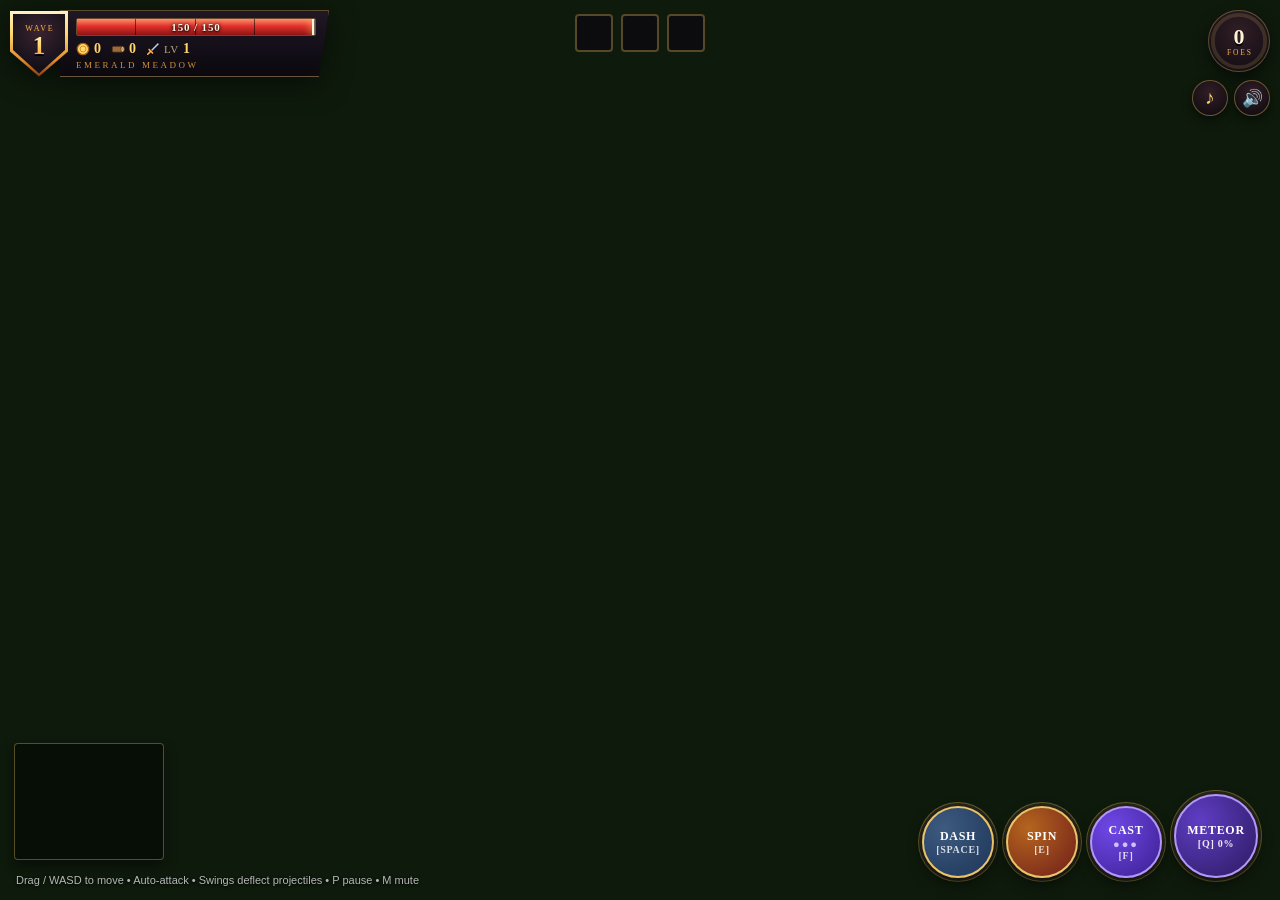
<file: src/p0_head.html>
<!DOCTYPE html>
<html lang="en">
<head>
<meta charset="UTF-8" />
<meta name="viewport" content="width=device-width, initial-scale=1.0, maximum-scale=1.0, user-scalable=no" />
<meta name="theme-color" content="#05060f" />
<meta name="mobile-web-app-capable" content="yes" />
<meta name="apple-mobile-web-app-capable" content="yes" />
<meta name="apple-mobile-web-app-status-bar-style" content="black" />
<meta name="apple-mobile-web-app-title" content="Sword & Dragon" />
<link rel="manifest" href="manifest.webmanifest" />
<link rel="apple-touch-icon" href="icons/icon-180.png" />
<link rel="icon" type="image/png" href="icons/icon-192.png" />
<title>Sword & Dragon — Ashes of the Wyrm</title>
<meta name="description" content="A free action RPG for your browser and phone. Fight wave after wave, defend villages and slay a dragon every third wave." />
<meta property="og:type" content="website" />
<meta property="og:site_name" content="Sword &amp; Dragon" />
<meta property="og:title" content="Sword &amp; Dragon — Ashes of the Wyrm" />
<meta property="og:description" content="A hunter has thrown down the gauntlet. Fight wave after wave, defend the villages and slay the dragon. Free, in your browser." />
<meta property="og:url" content="https://greenfrazer.github.io/sword-and-dragon/" />
<meta property="og:image" content="https://greenfrazer.github.io/sword-and-dragon/icons/icon-512.png" />
<meta name="twitter:card" content="summary" />
<style>
  * { box-sizing: border-box; margin: 0; padding: 0; user-select: none; -webkit-user-select: none; }
  html, body { width: 100%; height: 100%; overflow: hidden; background: #0e1a0c; font-family: 'Segoe UI', Tahoma, Geneva, Verdana, sans-serif; touch-action: none; }
  canvas#game { display: block; width: 100%; height: 100%; }
  #hud { position: absolute; top: 12px; left: 12px; right: 12px; display: flex; justify-content: space-between; align-items: flex-start; pointer-events: none; z-index: 10; }
  .panel { background: rgba(18, 22, 16, 0.80); border: 2px solid #8a7346; border-radius: 10px; padding: 8px 14px; color: #f5eedc; box-shadow: 0 4px 12px rgba(0,0,0,0.45); backdrop-filter: blur(2px); }
  .bar-wrap { width: 190px; height: 16px; background: #2b1818; border: 1px solid #6b4e31; border-radius: 8px; overflow: hidden; margin-top: 4px; }
  .bar-fill { height: 100%; background: linear-gradient(90deg, #c92a2a, #ff6b6b); transition: width 0.12s; }
  .stats-row { display: flex; flex-wrap: nowrap; white-space: nowrap; gap: 14px; font-size: 14px; font-weight: bold; margin-top: 6px; color: #ffd43b; }
  #biome-text { font-size: 11px; color: #9ec5a0; letter-spacing: 1px; text-transform: uppercase; margin-top: 3px; }
  #combo { position: absolute; top: 134px; right: 14px; text-align: right; color: #ffd43b; font-weight: 900; font-size: 22px; text-shadow: 0 2px 6px #000; pointer-events: none; z-index: 10; display: none; }
  #combo.frenzy { color: #ff9f1c; font-size: 20px; text-shadow: 0 0 14px #ff6a00, 0 2px 6px #000; animation: fz .5s infinite alternate; transform-origin: right center; }
  #combo.frenzy small { font-size: 10px; }
  @keyframes fz { to { transform: scale(1.05); } }
  #combo small { display: block; font-size: 11px; color: #ffa94d; letter-spacing: 1px; }
  #music-btn { position: absolute; top: 86px; right: 60px; z-index: 12; width: 38px; height: 38px; border-radius: 50%; border: 2px solid #8a7346; background: rgba(18,22,16,0.8); color: #fff; font-size: 19px; cursor: pointer; }
  #music-btn.off { color: #777; text-decoration: line-through; opacity: 0.7; }
  #mute { position: absolute; top: 86px; right: 14px; z-index: 12; width: 38px; height: 38px; border-radius: 50%; border: 2px solid #8a7346; background: rgba(18,22,16,0.8); color: #fff; font-size: 17px; cursor: pointer; }
  #quest-hud { position: absolute; top: 128px; left: 14px; z-index: 10; pointer-events: none; display: none; width: 210px; padding: 7px 10px 8px; background: linear-gradient(180deg, rgba(28,20,10,0.86), rgba(18,13,7,0.78)); border: 1px solid rgba(255,212,59,0.55); border-left: 3px solid #ffd43b; border-radius: 6px; box-shadow: 0 4px 12px rgba(0,0,0,0.45); font-family: Georgia, 'Times New Roman', serif; }
  #qh-title { color: #ffd43b; font-weight: 700; font-size: 14px; letter-spacing: 0.3px; text-shadow: 0 1px 2px #000; }
  #qh-obj { color: #f1e6c8; font-size: 12px; margin-top: 2px; text-shadow: 0 1px 2px #000; }
  #qh-bar { height: 5px; margin-top: 5px; background: rgba(0,0,0,0.5); border-radius: 3px; overflow: hidden; }
  #qh-fill { display: block; height: 100%; width: 0; background: linear-gradient(90deg, #c98a1c, #ffe066); transition: width 0.25s; }
  #quest-hud.done { border-color: #ffe066; animation: qhGlow 1s infinite alternate; }
  @keyframes qhGlow { from { box-shadow: 0 0 4px rgba(255,212,59,0.3); } to { box-shadow: 0 0 16px rgba(255,212,59,0.75); } }
  #party { position: absolute; top: 128px; left: 14px; z-index: 10; pointer-events: none; display: flex; flex-direction: column; gap: 5px; }
  .party-row { background: rgba(18,22,16,0.78); border: 1px solid #5c7a4a; border-radius: 7px; padding: 3px 8px; width: 150px; color: #e9f5e1; font-size: 11px; font-weight: 700; }
  .pbw { height: 6px; background: #1f2a1a; border-radius: 3px; margin-top: 2px; overflow: hidden; }
  .pb { height: 100%; width: 100%; background: linear-gradient(90deg, #2f9e44, #69db7c); transition: width 0.12s; }
  #village-hud { position: absolute; top: 76px; left: 50%; transform: translateX(-50%); display: none; z-index: 10; pointer-events: none; background: rgba(40, 26, 12, 0.88); border: 2px solid #f59f00; border-radius: 10px; padding: 5px 16px; color: #ffe8b5; font-weight: 800; font-size: 13px; letter-spacing: 1px; text-align: center; min-width: 230px; }
  #village-bar-wrap { height: 9px; background: #2a1a0a; border: 1px solid #a8710a; border-radius: 5px; overflow: hidden; margin-top: 4px; }
  #village-bar { height: 100%; width: 100%; background: linear-gradient(90deg, #e67700, #ffd43b); transition: width 0.12s; }
  #recruit-box { display: none; margin-bottom: 18px; padding: 12px 14px; border: 2px solid #69db7c; border-radius: 12px; background: rgba(30, 60, 30, 0.45); max-width: 780px; }
  #recruit-box h3 { color: #8ce99a; font-size: 15px; letter-spacing: 1px; margin-bottom: 8px; }
  .recruit-row { display: flex; gap: 10px; flex-wrap: wrap; justify-content: center; }
  .recruit-btn { background: #223a22; color: #f1f8ee; border: 2px solid #69db7c; border-radius: 10px; padding: 8px 12px; width: 210px; cursor: pointer; font-size: 12px; text-align: left; }
  .recruit-btn:hover { background: #2f5a2f; }
  .recruit-btn b { display: block; font-size: 14px; color: #b2f2bb; margin-bottom: 2px; }
  #boss-hud { position: absolute; top: 76px; left: 50%; transform: translateX(-50%); width: min(460px, 70vw); display: none; flex-direction: column; align-items: center; background: rgba(30, 12, 12, 0.88); border: 2px solid #e03131; border-radius: 10px; padding: 6px 14px; pointer-events: none; z-index: 10; }
  #boss-hud.rare { background: rgba(16, 18, 26, 0.9); border-color: #ced4da; box-shadow: 0 0 0 2px #495057, 0 0 18px rgba(222,226,230,0.35); }
  #boss-hud.rare #boss-name { color: #f1f3f5; text-transform: none; }
  #boss-hud.rare #boss-bar-wrap { border-color: #ced4da; background: #14161c; }
  #boss-hud.rare #boss-bar-fill { background: linear-gradient(90deg, #868e96, #f8f9fa); }
  #boss-name { color: #ff8787; font-weight: 800; font-size: 14px; letter-spacing: 1px; text-transform: uppercase; }
  #boss-bar-wrap { width: 100%; height: 14px; background: #1f0a0a; border: 1px solid #fa5252; border-radius: 7px; overflow: hidden; margin-top: 4px; position: relative; }
  #boss-bar-fill { height: 100%; width: 100%; background: linear-gradient(90deg, #d9480f, #ff922b); transition: width 0.1s; }
  #boss-bar-wrap::after { content: ''; position: absolute; left: 50%; top: 0; bottom: 0; width: 2px; background: rgba(255,255,255,0.5); }
  #minimap { position: absolute; left: 14px; bottom: 40px; width: 150px; height: 117px; border: 2px solid #8a7346; border-radius: 8px; background: rgba(0,0,0,0.5); z-index: 10; pointer-events: none; opacity: 0.92; }
  #controls { position: absolute; bottom: 22px; right: 22px; display: flex; gap: 12px; z-index: 15; align-items: flex-end; }
  .skill-btn { width: 72px; height: 72px; border-radius: 50%; border: 3px solid #e9c46a; background: radial-gradient(circle at 30% 30%, #3d5a80, #1d3557); color: #fff; font-weight: 800; font-size: 12px; cursor: pointer; box-shadow: 0 6px 14px rgba(0,0,0,0.5); position: relative; overflow: hidden; display: flex; flex-direction: column; align-items: center; justify-content: center; }
  .skill-btn.spin { background: radial-gradient(circle at 30% 30%, #b5651d, #6f1d1b); }
  .skill-btn.ult { background: radial-gradient(circle at 30% 30%, #5f3dc4, #2b1a5e); width: 84px; height: 84px; border-color: #b197fc; }
  .skill-btn.ult.ready { border-color: #ffd43b; animation: pulse 0.7s infinite alternate; }
  @keyframes pulse { from { box-shadow: 0 0 6px 2px #ffd43b88; } to { box-shadow: 0 0 22px 8px #ffa94dcc; } }
  .skill-btn:active { transform: scale(0.93); }
  .charge { position: absolute; left: 0; right: 0; bottom: 0; height: 0%; background: rgba(255, 212, 59, 0.38); pointer-events: none; }
  .cd-overlay { position: absolute; inset: 0; background: rgba(0,0,0,0.68); display: flex; align-items: center; justify-content: center; font-size: 18px; color: #ffd43b; pointer-events: none; }
  .modal { position: absolute; inset: 0; background: rgba(8, 12, 8, 0.86); display: none; flex-direction: column; align-items: center; justify-content: center; z-index: 30; padding: 20px; text-align: center; color: #f8f9fa; overflow-y: auto; }
  .modal h1 { font-size: 44px; color: #ffd43b; text-shadow: 0 3px 12px #000, 0 0 30px #ff922b; letter-spacing: 2px; margin-bottom: 4px; }
  .modal h2 { font-size: 28px; color: #ffd43b; margin-bottom: 8px; text-shadow: 0 2px 8px #000; }
  .modal p { color: #ced4da; margin-bottom: 18px; font-size: 15px; max-width: 560px; line-height: 1.45; }
  .cards { display: flex; flex-wrap: wrap; gap: 14px; justify-content: center; max-width: 780px; }
  .card { width: 210px; background: linear-gradient(180deg, #2b3326, #1b2118); border: 2px solid #c9a227; border-radius: 12px; padding: 16px 14px; cursor: pointer; transition: transform 0.15s, border-color 0.15s; box-shadow: 0 8px 20px rgba(0,0,0,0.6); }
  .card:hover { transform: translateY(-5px); border-color: #ffe066; }
  .card-icon { font-size: 32px; margin-bottom: 8px; }
  .card-title { font-weight: 800; font-size: 16px; color: #ffd43b; margin-bottom: 6px; }
  .card-desc { font-size: 13px; color: #dee2e6; line-height: 1.35; }
  .card-lvl { font-size: 11px; color: #8ce99a; margin-top: 6px; font-weight: 700; }
  #buff-hud { position: absolute; top: 178px; right: 14px; z-index: 10; display: flex; flex-direction: column; gap: 4px; align-items: flex-end; pointer-events: none; }
  .buff-chip { background: rgba(20,16,26,0.82); border: 1px solid #8a7346; border-radius: 6px; padding: 3px 8px; font-size: 12px; font-weight: 700; color: #ffe066; }
  .shop-sec { margin: 14px 0 6px; color: #b8a77a; font-size: 12px; font-weight: 800; letter-spacing: 2px; }
  .shop-title { margin-top: 22px; margin-bottom: 8px; color: #e9c46a; font-weight: 800; font-size: 14px; letter-spacing: 1px; }
  .shop-row { display: flex; gap: 12px; flex-wrap: wrap; justify-content: center; }
  .shop-btn { background: #2b3326; color: #f8f9fa; border: 2px solid #8a7346; border-radius: 10px; padding: 10px 16px; font-size: 14px; font-weight: 700; cursor: pointer; min-width: 170px; }
  .shop-hire { display: flex; flex-direction: column; align-items: stretch; gap: 6px; }
  .hire-seg { display: flex; gap: 4px; }
  .hire-n { flex: 1; background: #1d2219; color: #cbbf9a; border: 1px solid #6b5a3a; border-radius: 6px; padding: 8px 4px; font-size: 12px; font-weight: 700; cursor: pointer; touch-action: manipulation; }
  .hire-n.on { background: #6b5a3a; color: #fff; border-color: #ffe066; }
  .shop-btn small { color: #ffd43b; font-weight: 600; }
  .shop-btn:hover:not(:disabled) { border-color: #ffe066; }
  .shop-btn:disabled { opacity: 0.4; cursor: not-allowed; }
  .btn-restart { padding: 12px 28px; font-size: 18px; font-weight: 800; border-radius: 10px; border: 2px solid #ffd43b; background: #2b8a3e; color: #fff; cursor: pointer; }
  #hint { position: absolute; bottom: 14px; left: 16px; color: rgba(255,255,255,0.7); font-size: 11px; pointer-events: none; z-index: 10; text-shadow: 0 1px 3px #000; }
  .modal::before, .modal::after { content: ''; margin: auto; }
  .modal { justify-content: flex-start; }
  #gear-hud { position: absolute; top: 14px; left: 50%; transform: translateX(-50%); display: flex; gap: 8px; z-index: 10; pointer-events: auto; }
  .gslot { width: 38px; height: 38px; border: 2px solid #555; border-radius: 8px; background: rgba(10,14,10,0.7); display: flex; align-items: center; justify-content: center; font-size: 18px; }
  #cast-pips { font-size: 11px; letter-spacing: 2px; position: relative; color: #d0bfff; }
  .skill-btn.cast { background: radial-gradient(circle at 30% 30%, #7048e8, #3b1f8f); border-color: #b197fc; }
  .card.evo { border-color: #ff922b; background: linear-gradient(180deg, #4a2a10, #22140a); box-shadow: 0 0 28px rgba(255,146,43,0.7), 0 8px 20px rgba(0,0,0,0.6); animation: pulse 0.9s infinite alternate; }
  .card.evo .card-title { color: #ffa94d; } .card.evo .card-lvl { color: #ffd43b; }
/* @@THEME */
  /* ======================= V4 UI THEME: iron, ember & gold ======================= */
  :root { --ember: #ff7a1a; --ember2: #ffb347; --gold: #ffd76a; --iron: #14101a; --iron2: #221a2a; --steel: #8c93a6; --bone: #efe6d2; --serif: 'Cinzel','Trajan Pro','Palatino Linotype','Book Antiqua',Palatino,Georgia,serif; }
  .modal { background: radial-gradient(ellipse at 50% 40%, rgba(32,14,20,0.9), rgba(5,4,10,0.96)); backdrop-filter: blur(3px); font-family: var(--serif); }
  .modal h1, .modal h2 { font-family: var(--serif); letter-spacing: 0.12em; text-transform: uppercase; background: linear-gradient(180deg, #fff6d6 0%, #ffd76a 45%, #d9822b 62%, #ffb347 100%); -webkit-background-clip: text; background-clip: text; color: transparent; text-shadow: none; filter: drop-shadow(0 3px 0 #2a0c04) drop-shadow(0 0 18px rgba(255,120,30,0.45)); }
  .modal p { color: #cbbfae; font-family: Georgia, serif; font-style: italic; }
  .btn-restart { font-family: var(--serif); letter-spacing: 0.2em; text-transform: uppercase; font-size: 16px; padding: 14px 40px; border: none; color: #2a0c04; background: linear-gradient(180deg, #ffd76a, #ff9a3c 55%, #c2410c); clip-path: polygon(14px 0, 100% 0, calc(100% - 14px) 100%, 0 100%); box-shadow: inset 0 2px 0 rgba(255,255,255,0.5); transition: filter 0.15s, transform 0.15s; position: relative; }
  .btn-restart:hover { filter: brightness(1.2) drop-shadow(0 0 12px rgba(255,140,40,0.8)); transform: translateY(-2px); }
  .card { font-family: var(--serif); background: linear-gradient(180deg, #2a2030, #14101a); border: 1px solid #5a4a3a; border-top: 3px solid var(--ember2); border-radius: 4px; position: relative; }
  .card::before { content: ''; position: absolute; inset: 4px; border: 1px solid rgba(255,215,106,0.15); pointer-events: none; }
  .card:hover { border-color: var(--gold); box-shadow: 0 0 26px rgba(255,150,50,0.4), 0 8px 20px rgba(0,0,0,0.6); }
  .card-title { font-family: var(--serif); letter-spacing: 0.08em; color: var(--gold); }
  .card-desc { font-family: Georgia, serif; color: #d6cbb8; }
  .shop-title { font-family: var(--serif); color: var(--ember2); letter-spacing: 0.25em; }
  .shop-btn { font-family: var(--serif); background: linear-gradient(180deg, #2a2030, #14101a); border: 1px solid #6b5a3a; border-radius: 3px; }
  .recruit-btn { font-family: var(--serif); border-radius: 3px; }
  .panel { background: linear-gradient(180deg, rgba(28,20,34,0.82), rgba(12,8,16,0.82)); border: 1px solid rgba(255,215,106,0.25); border-radius: 4px; font-family: var(--serif); }


  /* ======================= MERCHANT (mobile-first) ======================= */
  #merchant-modal { justify-content: flex-start; padding: 0; text-align: left; align-items: center; -webkit-overflow-scrolling: touch; touch-action: pan-y; overscroll-behavior: contain; }
  #merchant-modal::before, #merchant-modal::after { display: none; }
  #merchant-modal .mc-top { position: sticky; top: 0; z-index: 3; width: 100%; padding: max(12px, env(safe-area-inset-top)) 16px 10px; display: flex; flex-direction: column; align-items: center; gap: 6px; background: linear-gradient(180deg, #120c14 70%, rgba(18,12,20,0)); }
  #merchant-modal h2 { font-size: clamp(18px, 5.4vw, 28px); margin: 0; text-align: center; }
  .mc-gold { display: flex; align-items: center; gap: 7px; padding: 5px 16px 5px 10px; border: 1px solid #6b5a3a; border-radius: 999px; background: rgba(0,0,0,0.5); font-family: var(--serif); color: var(--gold); box-shadow: inset 0 0 12px rgba(255,150,40,0.15); }
  .mc-gold svg { width: 20px; height: 20px; } .mc-gold b { font-size: 20px; } .mc-gold span { font-size: 11px; letter-spacing: 0.2em; color: #b8a77a; }
  .mc-blurb { margin: 0 16px 4px; font-size: 13px; text-align: center; max-width: 520px; }
  #shop-box { width: 100%; max-width: 560px; padding: 0 12px 8px; display: flex; flex-direction: column; gap: 8px; }
  .shop-sec { display: flex; justify-content: space-between; align-items: baseline; margin: 12px 4px 0; padding-bottom: 5px; border-bottom: 1px solid rgba(255,215,106,0.22); color: var(--ember2); font-size: 13px; letter-spacing: 0.12em; text-transform: uppercase; font-weight: 800; }
  .shop-sec i { font-style: normal; font-size: 11px; color: #9a8d78; letter-spacing: 0.08em; }
  .shop-item { border: 1px solid #5a4a3a; border-left: 3px solid var(--ember2); border-radius: 6px; background: linear-gradient(180deg, #2a2030, #16121c); overflow: hidden; transition: transform .12s, box-shadow .2s; }
  .shop-item.bought { animation: bought .55s ease-out; }
  @keyframes bought { 0% { box-shadow: 0 0 0 0 rgba(255,215,106,0.9); background: #4a3a1a; } 100% { box-shadow: 0 0 0 14px rgba(255,215,106,0); } }
  .shop-item.off { border-left-color: #4a4350; }
  .shop-buy { all: unset; box-sizing: border-box; width: 100%; min-height: 64px; display: flex; align-items: center; gap: 12px; padding: 10px 12px; cursor: pointer; touch-action: manipulation; -webkit-tap-highlight-color: transparent; font-family: var(--serif); color: var(--bone); }
  .shop-buy:active:not(:disabled) { background: rgba(255,200,90,0.14); }
  .shop-buy:disabled { cursor: default; opacity: 0.5; }
  .si-ico { flex: none; width: 44px; height: 44px; display: flex; align-items: center; justify-content: center; font-size: 26px; border-radius: 8px; background: rgba(0,0,0,0.38); border: 1px solid rgba(255,215,106,0.2); }
  .si-txt { flex: 1; min-width: 0; display: flex; flex-direction: column; gap: 2px; }
  .si-txt b { font-size: 15px; color: var(--gold); letter-spacing: 0.03em; }
  .si-txt em { font-style: normal; font-family: Georgia, serif; font-size: 12.5px; color: #d6cbb8; line-height: 1.3; }
  .si-txt u { text-decoration: none; font-size: 10.5px; letter-spacing: 0.1em; text-transform: uppercase; color: #8ce99a; }
  .si-price { flex: none; min-width: 62px; display: flex; flex-direction: column; align-items: center; padding: 6px 8px; border-radius: 6px; font-weight: 800; font-size: 18px; color: #2a0c04; background: linear-gradient(180deg, #ffd76a, #ff9a3c 70%, #c2410c); line-height: 1.05; }
  .si-price small { font-size: 9px; letter-spacing: 0.14em; opacity: 0.8; }
  .si-price.poor { background: rgba(0,0,0,0.4); color: #c9b98f; border: 1px solid #4a3d3a; }
  .si-price.no { background: rgba(0,0,0,0.4); color: #a99d88; border: 1px solid #4a3d3a; font-size: 11px; max-width: 84px; text-align: center; }
  .si-price.no small { font-size: 10px; letter-spacing: 0.02em; opacity: 1; }
  .shop-item .hire-seg { padding: 0 10px 9px; gap: 6px; }
  .shop-item .hire-n { min-height: 34px; font-family: var(--serif); border-radius: 4px; }
  /* the waystone (run saves) */
  #waystone { width: 100%; max-width: 560px; padding: 4px 12px 0; }
  .ws-card { display: flex; align-items: center; gap: 12px; padding: 10px 14px; border: 1px solid rgba(127,224,255,0.35); border-radius: 8px; background: radial-gradient(120% 140% at 0% 50%, rgba(127,224,255,0.16), rgba(16,14,28,0.9) 60%); box-shadow: 0 0 22px rgba(127,224,255,0.12) inset; }
  .ws-card.off { border-color: #4a4350; filter: grayscale(0.7); }
  .ws-stone { flex: none; width: 40px; height: 54px; }
  .ws-runes { animation: wsGlow 2.4s ease-in-out infinite; filter: drop-shadow(0 0 4px #7fe0ff); }
  @keyframes wsGlow { 0%, 100% { opacity: 0.55; } 50% { opacity: 1; } }
  .ws-t { display: flex; flex-direction: column; gap: 3px; min-width: 0; }
  .ws-t b { font-family: var(--serif); font-size: 14px; letter-spacing: 0.16em; color: #bdf0ff; }
  .ws-t span { font-family: Georgia, serif; font-size: 12.5px; color: #cfd8e3; line-height: 1.35; }
  .ws-row { display: flex; gap: 8px; margin-top: 8px; }
  .ws-b { all: unset; box-sizing: border-box; flex: 1 1 0; min-height: 44px; display: flex; align-items: center; justify-content: center; text-align: center; padding: 8px 10px; border: 1px solid rgba(127,224,255,0.45); border-radius: 6px; background: rgba(127,224,255,0.1); color: #bdf0ff; font-family: var(--serif); font-weight: 800; font-size: 11.5px; letter-spacing: 0.1em; cursor: pointer; touch-action: manipulation; -webkit-tap-highlight-color: transparent; }
  .ws-b:active, .ws-b:hover { background: rgba(127,224,255,0.25); }
  .ws-msg { min-height: 16px; margin-top: 4px; font-size: 11.5px; color: #8ce99a; text-align: center; }
  .saga-hd { display: flex; gap: 12px; align-items: center; margin-bottom: 12px; } .saga-hd .ws-stone { width: 46px; height: 62px; }
  .saga-row { display: flex; flex-wrap: wrap; gap: 6px; margin-top: 10px; }
  .saga-row .ub { display: inline-flex; align-items: center; gap: 3px; padding: 3px 8px; background: rgba(0,0,0,0.35); border: 1px solid rgba(255,215,106,0.25); border-radius: 4px; font-size: 14px; } .saga-row .ub b { font-size: 11px; color: var(--gold); }
  .saga-g { padding: 3px 9px; border: 1px solid var(--rc); border-left-width: 3px; border-radius: 4px; background: rgba(0,0,0,0.35); color: var(--rc); font-family: Georgia, serif; font-size: 12px; }
  .tm-buy.saga-go { flex: 1 1 100%; font-size: 15px; padding: 12px 14px; background: linear-gradient(180deg, rgba(127,224,255,0.3), rgba(127,224,255,0.1)); border-color: #7fe0ff; color: #e6fbff; }
  .saga-msg { font-size: 11px; color: #8ce99a; }
  .mc-foot { position: sticky; bottom: 0; z-index: 3; width: 100%; margin-top: auto; padding: 18px 16px max(14px, env(safe-area-inset-bottom)); display: flex; justify-content: center; background: linear-gradient(0deg, #0a070d 65%, rgba(10,7,13,0)); }
  #merchant-go { width: 100%; max-width: 420px; min-height: 52px; font-size: 14px; padding: 14px 16px; touch-action: manipulation; }
  @media (max-width: 420px) { .si-ico { width: 38px; height: 38px; font-size: 22px; } .si-txt b { font-size: 14px; } .shop-buy { gap: 10px; padding: 9px 10px; } }

  /* ======================= TITLE SCREEN ======================= */
  #title-modal { padding: 0; overflow: hidden; background: #05060f; justify-content: stretch; align-items: stretch; text-align: left; backdrop-filter: none; }
  #title-modal::before, #title-modal::after { display: none; }
  #title-bg { position: absolute; inset: 0; width: 100%; height: 100%; display: block; }
  .tm-vig { position: absolute; inset: 0; pointer-events: none; background: radial-gradient(ellipse at 55% 45%, transparent 35%, rgba(0,0,0,0.75) 100%), linear-gradient(90deg, rgba(4,2,8,0.78) 0%, rgba(4,2,8,0.35) 40%, transparent 65%); }
  .tm-wrap { position: relative; z-index: 2; width: 100%; height: 100%; max-width: 1600px; margin: 0 auto; padding: 4vh 5vw 3vh; display: flex; flex-direction: column; overflow-y: auto; scrollbar-width: thin; }
  .tm-head { margin-bottom: 3vh; }
  .tm-kicker { font-size: 12px; letter-spacing: 0.5em; color: var(--ember2); opacity: 0.85; margin-bottom: 8px; text-shadow: 0 0 10px rgba(255,120,30,0.6); }
  h1.tm-logo { display: flex; flex-direction: column; font-family: var(--serif); font-weight: 900; line-height: 0.86; letter-spacing: 0.05em; margin: 0; background: none; filter: none; color: inherit; text-shadow: none; text-transform: none; }
  .tm-l1, .tm-l2 { display: block; background-image: linear-gradient(105deg, transparent 42%, rgba(255,255,255,0.95) 50%, transparent 58%), linear-gradient(180deg, #fff6d6 0%, #ffd76a 38%, #c9701a 58%, #ffb347 80%, #8a3a0c 100%); background-size: 260% 100%, 100% 100%; background-position: 160% 0, 0 0; background-repeat: no-repeat; -webkit-background-clip: text; background-clip: text; color: transparent; filter: drop-shadow(0 4px 0 #2a0c04) drop-shadow(0 0 28px rgba(255,110,20,0.55)); animation: tmShine 6s ease-in-out infinite; }
  .tm-l1 { font-size: clamp(38px, 6vw, 88px); }
  .tm-l2 { font-size: clamp(54px, 9.4vw, 140px); animation-delay: 0.35s; }
  .tm-amp { font-style: italic; font-weight: 400; font-size: 0.6em; color: var(--ember); -webkit-text-fill-color: var(--ember); margin-left: 0.2em; filter: drop-shadow(0 0 12px rgba(255,100,20,0.9)); }
  @keyframes tmShine { 0%, 55% { background-position: 160% 0, 0 0; } 85%, 100% { background-position: -60% 0, 0 0; } }
  .tm-blade { width: clamp(260px, 38vw, 560px); height: 22px; display: block; margin: 12px 0 6px; overflow: visible; }
  .tm-sub { font-size: clamp(11px, 1.3vw, 15px); letter-spacing: 0.6em; color: var(--bone); opacity: 0.8; padding-left: 4px; }
  .tm-main { display: grid; grid-template-columns: minmax(270px, 380px) minmax(0, 660px); gap: clamp(20px, 3vw, 56px); align-items: start; }
  #menu-list { display: flex; flex-direction: column; gap: 8px; }
  .tm-item { position: relative; text-align: left; font-family: var(--serif); border: none; cursor: pointer; padding: 13px 18px 13px 40px; color: #b9ad9c; background: linear-gradient(90deg, rgba(20,14,26,0.82), rgba(20,14,26,0.35)); border-left: 3px solid #4a3a30; clip-path: polygon(0 0, 100% 0, calc(100% - 16px) 100%, 0 100%); transition: transform 0.15s, color 0.15s, background 0.15s, border-color 0.15s; }
  .tm-item .tm-lab { display: block; font-size: 19px; font-weight: 800; letter-spacing: 0.18em; }
  .tm-item small { display: block; font-family: Georgia, serif; font-style: italic; font-size: 12px; color: #8d8272; margin-top: 3px; letter-spacing: 0.02em; }
  .tm-cur { position: absolute; left: 14px; top: 50%; width: 14px; height: 14px; margin-top: -7px; background: var(--ember); clip-path: polygon(0 0, 100% 50%, 0 100%, 25% 50%); opacity: 0; transform: translateX(-8px); transition: 0.15s; filter: drop-shadow(0 0 6px var(--ember)); }
  .tm-item.sel { transform: translateX(12px); color: var(--gold); border-left-color: var(--ember); background: linear-gradient(90deg, rgba(255,110,20,0.4), rgba(40,18,16,0.55) 70%, rgba(20,14,26,0.2)); }
  .tm-item.sel small { color: #e8c9a0; }
  .tm-item.sel .tm-cur { opacity: 1; transform: translateX(0); animation: tmBob 0.9s ease-in-out infinite alternate; }
  @keyframes tmBob { to { transform: translateX(5px); } }
  .tm-item.primary { padding-top: 20px; padding-bottom: 20px; border-left-color: var(--ember); background: linear-gradient(90deg, rgba(255,120,30,0.5), rgba(80,24,10,0.5) 75%, rgba(20,14,26,0.25)); animation: tmPulse 2.2s ease-in-out infinite; }
  .tm-item.primary .tm-lab { font-size: 24px; color: var(--gold); text-shadow: 0 0 14px rgba(255,120,30,0.8); }
  @keyframes tmPulse { 50% { filter: brightness(1.25) drop-shadow(0 0 14px rgba(255,110,20,0.55)); } }
  #menu-panel { position: relative; min-height: 300px; padding: 24px 26px 22px; background: linear-gradient(180deg, rgba(26,18,32,0.78), rgba(10,7,14,0.82)); backdrop-filter: blur(7px); border: 1px solid rgba(255,215,106,0.22); box-shadow: 0 20px 60px rgba(0,0,0,0.65), inset 0 0 50px rgba(255,100,20,0.06); animation: tmFade 0.3s ease-out; }
  #menu-panel::before, #menu-panel::after { content: ''; position: absolute; width: 26px; height: 26px; border: 2px solid var(--ember2); pointer-events: none; filter: drop-shadow(0 0 5px rgba(255,120,30,0.8)); }
  #menu-panel::before { top: -4px; left: -4px; border-right: none; border-bottom: none; }
  #menu-panel::after { bottom: -4px; right: -4px; border-left: none; border-top: none; }
  @keyframes tmFade { from { opacity: 0; transform: translateY(8px); } }
  #menu-panel.focus { border-color: var(--ember2); box-shadow: 0 20px 60px rgba(0,0,0,0.65), 0 0 30px rgba(255,120,30,0.25), inset 0 0 50px rgba(255,100,20,0.1); }
  .tm-ph { font-size: 13px; letter-spacing: 0.4em; color: var(--ember2); margin-bottom: 4px; display: flex; align-items: center; gap: 12px; }
  .tm-ph::after { content: ''; flex: 1; height: 1px; background: linear-gradient(90deg, rgba(255,179,71,0.7), transparent); }
  .tm-pd { font-family: Georgia, serif; font-style: italic; font-size: 13px; color: #b5a995; margin-bottom: 16px; line-height: 1.45; }
  .tm-weps { display: grid; grid-template-columns: repeat(2, 1fr); gap: 12px; }
  .tm-w { position: relative; padding: 12px 12px 12px; cursor: pointer; background: linear-gradient(180deg, rgba(40,30,46,0.85), rgba(16,11,22,0.9)); border: 1px solid #4a3d3a; transition: 0.15s; overflow: hidden; }
  .tm-w:hover, .tm-w.hi { border-color: var(--gold); transform: translateY(-2px); }
  .tm-w.hi { box-shadow: 0 0 0 1px var(--gold), 0 0 18px rgba(255,200,80,0.3); }
  .tm-w.eq { border-color: var(--wc); box-shadow: 0 0 22px color-mix(in srgb, var(--wc) 45%, transparent), inset 0 0 24px color-mix(in srgb, var(--wc) 15%, transparent); }
  .tm-w .ic { width: 58px; height: 58px; float: left; margin: 0 10px 4px 0; filter: drop-shadow(0 0 8px var(--wc)); }
  .tm-w .nm { font-size: 15px; font-weight: 800; letter-spacing: 0.12em; color: var(--bone); }
  .tm-w .ds { font-family: Georgia, serif; font-style: italic; font-size: 11px; color: #a89c88; margin: 3px 0 8px; line-height: 1.3; clear: right; }
  .tm-st { display: grid; grid-template-columns: 52px 1fr; gap: 3px 6px; font-size: 9px; letter-spacing: 0.12em; color: #8d8272; clear: both; align-items: center; }
  .tm-pips { display: flex; gap: 2px; } .tm-pips i { flex: 1; height: 5px; background: #2a2230; transform: skewX(-20deg); } .tm-pips i.on { background: var(--wc); box-shadow: 0 0 5px var(--wc); }
  .tm-tag { position: absolute; top: 8px; right: 8px; background: var(--wc); color: #140c10; font-size: 9px; font-weight: 800; letter-spacing: 0.15em; padding: 3px 8px; clip-path: polygon(6px 0, 100% 0, calc(100% - 6px) 100%, 0 100%); }
  .tm-w.locked { padding-bottom: 46px; }
  .tm-w.locked > :not(.tm-lock) { opacity: 0.45; filter: grayscale(0.6); }
  .tm-lock { position: absolute; left: 0; right: 0; bottom: 0; padding: 8px 10px; background: linear-gradient(0deg, rgba(8,5,12,0.95), rgba(8,5,12,0.75)); border-top: 1px solid rgba(255,179,71,0.35); display: flex; align-items: center; justify-content: center; gap: 8px; color: var(--ember2); font-size: 11px; letter-spacing: 0.14em; font-weight: 800; }
  .tm-lock svg { width: 16px; height: 16px; }
  .tm-lock em { font-style: normal; font-size: 9px; opacity: 0.75; letter-spacing: 0.12em; }
  .tm-forge { display: flex; flex-direction: column; gap: 10px; }
  .tm-f { display: grid; grid-template-columns: 46px 1fr auto; gap: 12px; align-items: center; padding: 10px 12px; background: linear-gradient(90deg, rgba(40,26,24,0.8), rgba(16,11,22,0.8)); border: 1px solid #4a3d3a; cursor: pointer; transition: 0.15s; }
  .tm-f:hover, .tm-f.hi { border-color: var(--gold); background: linear-gradient(90deg, rgba(80,40,20,0.7), rgba(16,11,22,0.8)); }
  .tm-f svg { width: 40px; height: 40px; filter: drop-shadow(0 0 6px rgba(255,120,30,0.7)); }
  .tm-f .fn { font-weight: 800; letter-spacing: 0.14em; color: var(--bone); font-size: 14px; } .tm-f .fd { font-family: Georgia, serif; font-style: italic; font-size: 11px; color: #a89c88; }
  .tm-f .fp { display: flex; gap: 3px; margin-top: 5px; } .tm-f .fp i { width: 18px; height: 5px; background: #2a2230; transform: skewX(-20deg); } .tm-f .fp i.on { background: var(--ember); box-shadow: 0 0 6px var(--ember); }
  .tm-buy { font-family: var(--serif); font-weight: 800; font-size: 12px; letter-spacing: 0.12em; padding: 8px 14px; border: 1px solid var(--ember2); background: rgba(255,120,30,0.18); color: var(--gold); cursor: pointer; min-width: 92px; }
  .tm-buy:hover:not(:disabled) { background: rgba(255,120,30,0.5); } .tm-buy:disabled { opacity: 0.35; cursor: not-allowed; border-color: #555; color: #999; background: none; }
  .tm-bal { display: inline-flex; align-items: center; gap: 6px; color: var(--gold); font-weight: 800; letter-spacing: 0.1em; }
  .tm-bal svg { width: 18px; height: 18px; }
  .tm-keys-grid { display: grid; grid-template-columns: repeat(2, 1fr); gap: 8px 18px; margin-bottom: 14px; }
  .tm-k { display: flex; align-items: center; gap: 10px; font-size: 12px; color: #cbbfae; letter-spacing: 0.06em; }
  .tm-cap { min-width: 34px; padding: 5px 8px; text-align: center; font-weight: 800; font-size: 12px; color: var(--gold); background: linear-gradient(180deg, #3a3040, #1a1420); border: 1px solid #6b5a4a; border-bottom-width: 3px; border-radius: 4px; letter-spacing: 0.05em; }
  .tm-tips { font-family: Georgia, serif; font-size: 12px; color: #b5a995; line-height: 1.55; padding-left: 16px; } .tm-tips li { margin-bottom: 4px; } .tm-tips b { color: var(--ember2); }
  .tm-brief { display: grid; grid-template-columns: 1fr 1fr; gap: 12px; margin-top: 4px; }
  .tm-stat { padding: 10px 12px; background: rgba(0,0,0,0.3); border-left: 2px solid var(--ember); } .tm-stat b { display: block; font-size: 20px; color: var(--gold); letter-spacing: 0.05em; } .tm-stat span { font-size: 10px; letter-spacing: 0.25em; color: #8d8272; }
  .tm-foot { margin-top: auto; padding-top: 16px; display: flex; justify-content: space-between; align-items: center; gap: 12px; flex-wrap: wrap; font-size: 11px; letter-spacing: 0.2em; color: #8d8272; }
  .tm-foot b { color: var(--gold); }
  #title-modal.leaving .tm-wrap { animation: tmOut 0.7s cubic-bezier(.5,0,.9,.4) forwards; }
  #title-modal.leaving #title-bg { animation: tmZoom 0.7s ease-in forwards; }
  .tm-flash { position: absolute; inset: 0; z-index: 5; pointer-events: none; background: radial-gradient(circle at 50% 55%, #fff 0%, #ffb347 35%, #ff5a10 70%); opacity: 0; }
  #title-modal.leaving .tm-flash { animation: tmFlash 0.7s ease-in forwards; }
  @keyframes tmOut { to { opacity: 0; transform: scale(1.08); filter: blur(6px); } }
  @keyframes tmZoom { to { transform: scale(1.25); filter: brightness(1.8) saturate(1.5); } }
  @keyframes tmFlash { 0%, 55% { opacity: 0; } 100% { opacity: 1; } }
  @media (max-width: 960px) { .tm-main { grid-template-columns: 1fr; } #menu-list { flex-direction: row; flex-wrap: wrap; } .tm-item { flex: 1 1 45%; padding: 10px 12px 10px 28px; } .tm-item small { display: none; } .tm-item.sel { transform: none; } .tm-item .tm-lab { font-size: 14px; } .tm-item.primary .tm-lab { font-size: 16px; } .tm-weps { grid-template-columns: 1fr; } .tm-keys-grid { grid-template-columns: 1fr; } #hint { display: none; } }
  @media (max-height: 640px) { .tm-head { margin-bottom: 1.5vh; } .tm-kicker, .tm-sub { display: none; } }

  /* ======================= MOBILE / TOUCH ======================= */
  .modal, .tm-wrap { touch-action: pan-y; -webkit-overflow-scrolling: touch; }
  button { touch-action: manipulation; -webkit-tap-highlight-color: transparent; }
  #pausebtn { position: absolute; top: 132px; right: 14px; z-index: 12; width: 38px; height: 38px; border-radius: 50%; border: 2px solid #8a7346; background: rgba(18,22,16,0.8); color: #fff; font-size: 14px; cursor: pointer; display: none; }
  #tm-go { display: none; position: sticky; bottom: 0; margin-top: 14px; width: 100%; padding: 16px; font-size: 18px; z-index: 6; }
  .tm-back { display: none; margin-top: 14px; width: 100%; font-family: var(--serif); letter-spacing: 0.2em; padding: 11px; background: rgba(255,120,30,0.15); color: var(--gold); border: 1px solid var(--ember2); cursor: pointer; font-size: 12px; font-weight: 800; }
  .tm-menu-btn { margin-top: 10px; }
  @media (max-width: 960px), (pointer: coarse) { #tm-go { display: block; } .tm-back.show { display: block; } .tm-foot .tm-keys-hint { display: none; } .tm-item { min-height: 48px; } .tm-wrap { padding-bottom: 12px; } }
  @media (max-width: 600px) { .stats-row { gap: 8px; font-size: 12px; } #hint { display: none; } #controls { right: 8px; bottom: 12px; gap: 8px; } .skill-btn { width: 62px; height: 62px; font-size: 11px; } .skill-btn.ult { width: 70px; height: 70px; } }

  .tm-xfer { display: flex; flex-wrap: wrap; gap: 8px; margin-bottom: 6px; } .tm-xfer .tm-buy { flex: 1 1 110px; }
  #tm-code { width: 100%; background: rgba(0,0,0,0.4); color: #cbbfae; border: 1px solid #4a3d3a; font-family: monospace; font-size: 10px; padding: 6px; resize: none; user-select: text; -webkit-user-select: text; touch-action: manipulation; }
  .omen { margin-top: 14px; padding: 10px 12px; border: 1px solid rgba(255,120,30,0.35); background: linear-gradient(90deg, rgba(120,20,10,0.35), rgba(0,0,0,0.3)); } .omen.on { border-color: #ff7a1a; box-shadow: 0 0 22px rgba(255,100,20,0.3); } .omen-h { display: flex; justify-content: space-between; gap: 8px; flex-wrap: wrap; font-size: 10px; letter-spacing: 0.22em; color: #ffb347; } .omen-h em { font-style: normal; color: #ffd76a; } .omen-b { display: flex; align-items: center; justify-content: space-between; gap: 10px; margin-top: 6px; } .omen-b b { display: block; color: var(--gold); font-size: 17px; letter-spacing: 0.06em; } .omen-b small { color: #b8ac98; font-size: 12px; } .omen-b button { flex: none; min-height: 44px; } .omen-b button small { display: block; font-size: 9px; letter-spacing: 0.2em; color: inherit; opacity: .8; }

  /* ======================= IN-GAME HUD v5: heraldic plate (mobile first) ======================= */
  #hud { top: max(10px, env(safe-area-inset-top)); left: 10px; right: 10px; font-family: var(--serif); }
  #hud-hero { display: flex; align-items: center; gap: 0; filter: drop-shadow(0 6px 14px rgba(0,0,0,.55)); }
  .hh-crest { position: relative; z-index: 2; flex: none; width: 58px; height: 66px; display: flex; flex-direction: column; align-items: center; justify-content: center; padding-bottom: 6px; color: #2a0c04; background: linear-gradient(180deg, #fff1c2, #ffd76a 35%, #e0892a 75%, #8a3a0c); clip-path: polygon(0 0, 100% 0, 100% 62%, 50% 100%, 0 62%); }
  .hh-crest::before { content: ''; position: absolute; inset: 3px; background: radial-gradient(circle at 50% 30%, #3a2430, #14101a 70%); clip-path: polygon(0 0, 100% 0, 100% 61%, 50% 100%, 0 61%); z-index: -1; }
  .hh-crest small { font-size: 8px; letter-spacing: .22em; color: #ffb347; margin-left: .22em; }
  .hh-crest b { font-size: 25px; line-height: 1; color: transparent; background: linear-gradient(180deg, #fff6d6, #ffd76a 50%, #ff9a3c); -webkit-background-clip: text; background-clip: text; text-shadow: none; filter: drop-shadow(0 2px 0 #000); }
  .hh-body { margin-left: -8px; padding: 7px 12px 6px 16px; min-width: 0; background: linear-gradient(180deg, rgba(34,24,40,.9), rgba(12,8,16,.9)); border: 1px solid rgba(255,215,106,.32); border-left: none; clip-path: polygon(0 0, 100% 0, calc(100% - 10px) 100%, 0 100%); }
  .hh-bar { position: relative; width: clamp(150px, 22vw, 240px); height: 18px; background: #1a0c10; border: 1px solid #6b4a2a; border-radius: 2px; overflow: hidden; box-shadow: inset 0 2px 6px rgba(0,0,0,.8); }
  .hh-bar > div { position: absolute; left: 0; top: 0; bottom: 0; }
  .hh-ghost { width: 100%; background: linear-gradient(180deg, #fff1c2, #ffb347); opacity: .75; }
  .hh-fill { width: 100%; background: linear-gradient(180deg, #ff8f6b 0%, #e0312b 45%, #8f1414 100%); box-shadow: 0 0 10px rgba(255,60,40,.6); transition: width .12s; }
  .hh-fill::after { content: ''; position: absolute; right: 0; top: 0; bottom: 0; width: 3px; background: #fff3d6; box-shadow: 0 0 8px #ffd76a; }
  .hh-ticks { right: 0; background: repeating-linear-gradient(90deg, transparent 0 calc(25% - 1px), rgba(0,0,0,.55) calc(25% - 1px) 25%); }
  #hp-text { position: absolute; inset: 0; display: flex; align-items: center; justify-content: center; font-size: 11px; font-weight: 700; letter-spacing: .08em; color: #fff6e6; text-shadow: 0 1px 2px #000, 0 0 4px #000; }
  #hud-hero.low .hh-bar { animation: hhLow .6s infinite alternate; border-color: #ff4a3a; }
  #hud-hero.low .hh-crest { animation: hhLow .6s infinite alternate; }
  @keyframes hhLow { to { box-shadow: 0 0 14px 3px rgba(255,40,30,.85), inset 0 2px 6px rgba(0,0,0,.8); filter: brightness(1.3); } }
  .hh-chips { display: flex; gap: 10px; margin-top: 5px; white-space: nowrap; font-size: 11px; color: #b8a77a; letter-spacing: .06em; }
  .hh-chip { display: inline-flex; align-items: center; gap: 4px; }
  .hh-chip svg { width: 14px; height: 14px; flex: none; }
  .hh-chip b { font-size: 14px; color: var(--gold); letter-spacing: 0; display: inline-block; }
  #gold-chip.pop b { animation: hhPop .35s ease-out; }
  @keyframes hhPop { 40% { transform: scale(1.45); color: #fff6d6; text-shadow: 0 0 10px #ffb347; } }
  #biome-text { margin-top: 3px; font-size: 9px; letter-spacing: .28em; color: #ffb347; opacity: .8; }
  #hud-foes { position: relative; width: 62px; height: 62px; display: flex; flex-direction: column; align-items: center; justify-content: center; border-radius: 50%; background: radial-gradient(circle at 50% 35%, rgba(52,30,40,.92), rgba(12,8,16,.92)); box-shadow: 0 6px 14px rgba(0,0,0,.55), inset 0 0 0 1px rgba(255,215,106,.3); }
  #hud-foes svg { position: absolute; inset: 0; width: 100%; height: 100%; transform: rotate(-90deg); }
  .hf-track { fill: none; stroke: rgba(255,215,106,.14); stroke-width: 4; }
  .hf-prog { fill: none; stroke: #ff7a1a; stroke-width: 4; stroke-linecap: round; stroke-dasharray: 169.6; stroke-dashoffset: 169.6; filter: drop-shadow(0 0 3px #ff7a1a); transition: stroke-dashoffset .3s; }
  #enemies-text { position: relative; font-size: 22px; line-height: 1; color: #fff3d6; text-shadow: 0 2px 0 #000; }
  #hud-foes small { position: relative; font-size: 7.5px; letter-spacing: .25em; margin-left: .25em; color: #ffb347; }
  #hud-foes.clear .hf-prog { stroke: #8ce99a; filter: drop-shadow(0 0 4px #69db7c); }
  #mute, #music-btn, #pausebtn { top: calc(max(10px, env(safe-area-inset-top)) + 70px); width: 36px; height: 36px; border: 1px solid rgba(255,215,106,.35); background: radial-gradient(circle at 50% 35%, rgba(52,30,40,.92), rgba(12,8,16,.92)); color: var(--gold); box-shadow: 0 4px 10px rgba(0,0,0,.5); }
  #mute { right: 10px; } #music-btn { right: 52px; } #pausebtn { right: 94px; font-size: 12px; }
  #combo { top: calc(max(10px, env(safe-area-inset-top)) + 116px); right: 12px; font-family: var(--serif); }
  #buff-hud { top: calc(max(10px, env(safe-area-inset-top)) + 168px); }
  .gslot { border-color: rgba(255,215,106,.3); background: rgba(12,8,16,.78); border-radius: 4px; }
  .skill-btn { font-family: var(--serif); letter-spacing: .06em; border-width: 2px; box-shadow: 0 6px 14px rgba(0,0,0,.55), 0 0 0 3px rgba(12,8,16,.65), 0 0 0 4px rgba(255,215,106,.35); }
  #minimap { border: 1px solid rgba(255,215,106,.35); border-radius: 4px; box-shadow: 0 6px 14px rgba(0,0,0,.5); }
  @media (pointer: coarse) { .skill-btn .kb { display: none; } }
  @media (max-width: 600px) {
    .hh-bar { width: clamp(120px, 40vw, 170px); }
    .hh-chips { gap: 8px; }
    #gear-hud { top: calc(max(10px, env(safe-area-inset-top)) + 72px); left: 10px; transform: none; gap: 5px; }
    .gslot { width: 32px; height: 32px; font-size: 15px; }
    #boss-hud, #village-hud { top: calc(max(10px, env(safe-area-inset-top)) + 114px); }
    #village-hud { min-width: 0; width: max-content; max-width: calc(100vw - 20px); font-size: 11px; padding: 4px 10px; }
    #combo { top: calc(max(10px, env(safe-area-inset-top)) + 162px); }
    #buff-hud { top: calc(max(10px, env(safe-area-inset-top)) + 214px); }
    #party { top: calc(max(10px, env(safe-area-inset-top)) + 162px); left: 10px; }
    #quest-hud { top: calc(max(10px, env(safe-area-inset-top)) + 162px); left: 10px; width: 168px; padding: 5px 8px 6px; }
    #qh-title { font-size: 12px; } #qh-obj { font-size: 11px; }
    #minimap { left: 10px; bottom: auto; top: auto; bottom: calc(max(12px, env(safe-area-inset-bottom)) + 84px); width: 112px; height: 87px; }
    #controls { bottom: max(12px, env(safe-area-inset-bottom)); }
  }

  /* ======================= GAME OVER v2: one clear way back in ======================= */
  #gameover-modal { padding: max(18px, env(safe-area-inset-top)) 16px max(18px, env(safe-area-inset-bottom)); touch-action: pan-y; }
  .go-kick { font-family: var(--serif); font-size: 10px; letter-spacing: .35em; color: #c9583a; margin-bottom: 6px; }
  #go-title { font-size: clamp(21px, 6.4vw, 40px); white-space: nowrap; margin-bottom: 4px; }
  #go-title.rec { filter: drop-shadow(0 3px 0 #2a0c04) drop-shadow(0 0 26px rgba(255,200,80,.8)); }
  #go-hook { margin: 0 0 14px; font-size: 15px; color: #e8dcc6; max-width: 440px; }
  #go-hook b { font-style: normal; color: var(--gold); }
  #go-offer { width: min(440px, 100%); margin-bottom: 16px; padding: 12px; border: 1px solid rgba(255,179,71,.35); background: linear-gradient(180deg, rgba(60,24,10,.55), rgba(10,6,12,.6)); box-shadow: inset 0 0 30px rgba(255,120,30,.08); }
  .go-emb { display: flex; align-items: center; justify-content: center; gap: 8px; font-family: var(--serif); color: var(--gold); }
  .go-emb svg { width: 22px; height: 22px; filter: drop-shadow(0 0 6px #ff7a1a); }
  .go-emb b { font-size: 26px; line-height: 1; animation: goPop .7s .2s both cubic-bezier(.2,1.6,.4,1); }
  .go-emb i { font-style: normal; font-size: 10px; letter-spacing: .3em; color: #b8a77a; }
  .go-plus { font-size: 13px; font-weight: 800; color: #2a0c04; background: linear-gradient(180deg, #ffd76a, #ff9a3c); padding: 2px 7px; border-radius: 2px; animation: goPop .5s both; }
  @keyframes goPop { from { transform: scale(.3); opacity: 0; } }
  .go-tp { margin: 10px 0 8px; font-family: Georgia, serif; font-style: italic; font-size: 13px; color: #cbbfae; }
  .go-fx { display: flex; flex-direction: column; gap: 8px; }
  .go-f { all: unset; box-sizing: border-box; display: flex; align-items: center; gap: 10px; width: 100%; min-height: 54px; padding: 8px 10px; cursor: pointer; text-align: left; border: 1px solid #6b5a3a; border-left: 3px solid var(--ember2); background: linear-gradient(180deg, #2a2030, #16121c); font-family: var(--serif); color: var(--bone); touch-action: manipulation; -webkit-tap-highlight-color: transparent; transition: transform .12s, border-color .15s; animation: goPop .45s both; }
  .go-f:nth-child(2) { animation-delay: .08s; }
  .go-f:hover, .go-f:focus-visible { border-color: var(--gold); transform: translateY(-1px); }
  .go-f:active { transform: scale(.98); }
  .go-f > svg { width: 30px; height: 30px; flex: none; }
  .go-f span { flex: 1; min-width: 0; display: flex; flex-direction: column; gap: 1px; }
  .go-f span b { font-size: 14px; color: var(--gold); letter-spacing: .04em; }
  .go-f span em { font-family: Georgia, serif; font-size: 12px; color: #cbbfae; }
  .go-f u { text-decoration: none; flex: none; display: flex; align-items: center; gap: 3px; padding: 6px 10px; font-weight: 800; font-size: 15px; color: #2a0c04; background: linear-gradient(180deg, #ffd76a, #ff9a3c 70%, #c2410c); }
  .go-f u svg { width: 13px; height: 13px; }
  .go-done { margin-top: 10px; font-family: var(--serif); font-size: 12px; letter-spacing: .14em; color: #8ce99a; animation: goPop .4s both; }
  .go-prog { margin-top: 10px; font-family: Georgia, serif; font-style: italic; font-size: 13px; color: #cbbfae; }
  .go-bar { height: 6px; margin-top: 6px; background: rgba(0,0,0,.5); border: 1px solid #4a3d3a; overflow: hidden; }
  .go-bar i { display: block; height: 100%; background: linear-gradient(90deg, #c2410c, #ffd76a); box-shadow: 0 0 8px #ff9a3c; }
  #again-btn { width: min(440px, 100%); padding: 18px 20px; font-size: 20px; letter-spacing: .3em; animation: goGlow 1.4s ease-in-out infinite alternate; }
  #again-btn .kb { display: block; margin-top: 3px; font-size: 9px; letter-spacing: .3em; opacity: .55; }
  @keyframes goGlow { from { box-shadow: inset 0 2px 0 rgba(255,255,255,.5); filter: brightness(1); } to { box-shadow: inset 0 2px 0 rgba(255,255,255,.5); filter: brightness(1.15) drop-shadow(0 0 14px rgba(255,140,40,.7)); } }
  @media (pointer: coarse) { #again-btn .kb { display: none; } }
  .go-row { display: flex; gap: 8px; width: min(440px, 100%); margin: 12px 0 16px; }
  .go-sec { flex: 1; min-height: 44px; padding: 8px 6px; font-family: var(--serif); font-weight: 800; font-size: 11px; letter-spacing: .14em; color: var(--gold); background: rgba(255,120,30,.08); border: 1px solid rgba(255,179,71,.45); cursor: pointer; touch-action: manipulation; }
  .go-sec:hover { background: rgba(255,120,30,.25); }
  #go-card { width: min(440px, 100%); height: auto; border: 1px solid #6b4a1e; border-radius: 4px; box-shadow: 0 6px 28px rgba(0,0,0,.6); }
  #gameover-stats { margin: 8px 0 6px; font-size: 13px; }
  #gameover-stats:empty { display: none; }
  .go-txt { background: none; border: none; color: #8fb8e0; font-family: Georgia, serif; font-size: 13px; text-decoration: underline; cursor: pointer; padding: 10px; min-height: 44px; }

  /* ======================= COACHED FIRST HUNT ======================= */
  #coach { position: absolute; left: 50%; top: calc(max(10px, env(safe-area-inset-top)) + 118px); transform: translate(-50%, 0); z-index: 20; display: none; flex-direction: column; align-items: center; gap: 6px; pointer-events: none; width: min(440px, calc(100vw - 24px)); font-family: var(--serif); }
  #coach.on { display: flex; }
  #coach.low { top: calc(max(10px, env(safe-area-inset-top)) + 176px); }
  .co-plate { position: relative; width: 100%; padding: 10px 16px 12px; text-align: center; background: linear-gradient(180deg, rgba(40,24,18,.92), rgba(14,8,14,.92)); border: 1px solid rgba(255,179,71,.55); box-shadow: 0 10px 30px rgba(0,0,0,.6), 0 0 24px rgba(255,140,40,.25); animation: coIn .45s cubic-bezier(.2,1.5,.4,1) both; }
  .co-plate::before, .co-plate::after { content: ''; position: absolute; top: 50%; width: 8px; height: 8px; background: var(--ember2); transform: translateY(-50%) rotate(45deg); }
  .co-plate::before { left: -5px; } .co-plate::after { right: -5px; }
  @keyframes coIn { from { opacity: 0; transform: translateY(14px) scale(.94); } }
  .co-k { display: flex; justify-content: center; align-items: center; gap: 10px; font-size: 9px; letter-spacing: .32em; color: #ffb347; }
  #co-dots { font-style: normal; letter-spacing: .25em; color: #6b5a3a; }
  #co-dots b { color: var(--gold); font-weight: 400; }
  #co-text { margin-top: 5px; font-size: clamp(15px, 4.4vw, 19px); font-weight: 700; letter-spacing: .06em; color: #fff3d6; text-shadow: 0 2px 0 #000; line-height: 1.3; }
  #co-text em { display: block; margin-top: 3px; font-family: Georgia, serif; font-weight: 400; font-size: 13px; letter-spacing: 0; color: #cbbfae; }
  #co-skip { pointer-events: auto; padding: 8px 14px; min-height: 36px; background: rgba(12,8,16,.7); border: 1px solid rgba(255,215,106,.25); color: #b8a77a; font-family: var(--serif); font-size: 10px; letter-spacing: .25em; cursor: pointer; }
  #co-hand { position: absolute; left: 50%; top: 44%; z-index: 19; width: 0; height: 0; display: none; pointer-events: none; }
  #co-hand.on { display: block; }
  #co-hand i { position: absolute; left: -22px; top: -22px; width: 44px; height: 44px; border-radius: 50%; background: radial-gradient(circle, rgba(255,243,214,.95) 0 30%, rgba(255,179,71,.5) 31% 55%, rgba(255,179,71,0) 56%); box-shadow: 0 0 18px rgba(255,179,71,.8); animation: coDrag 2.2s ease-in-out infinite; }
  #co-hand i::after { content: ''; position: absolute; inset: -10px; border-radius: 50%; border: 2px solid rgba(255,215,106,.6); animation: coRing 2.2s ease-out infinite; }
  @keyframes coDrag { 0% { transform: translate(-70px, 0) scale(1.15); opacity: 0; } 12% { transform: translate(-70px, 0) scale(.9); opacity: 1; } 70% { transform: translate(70px, -30px) scale(.9); opacity: 1; } 85%, 100% { transform: translate(70px, -30px) scale(1.15); opacity: 0; } }
  @keyframes coRing { 0%, 10% { transform: scale(.6); opacity: 1; } 30%, 100% { transform: scale(1.4); opacity: 0; } }
  .skill-btn.coach-hi { animation: coHi .8s ease-in-out infinite alternate; z-index: 2; }
  @keyframes coHi { from { box-shadow: 0 0 0 3px rgba(255,215,106,.9), 0 0 14px 4px rgba(255,160,40,.7); transform: scale(1); } to { box-shadow: 0 0 0 6px rgba(255,215,106,.4), 0 0 34px 12px rgba(255,160,40,.9); transform: scale(1.08); } }
  @media (max-width: 600px) { #co-text { font-size: 15px; } .co-plate { padding: 8px 12px 10px; } }

  /* ======================= BLESSING ALTAR (level-up cards) ======================= */
  #upgrade-modal { touch-action: pan-y; padding: max(16px, env(safe-area-inset-top)) 14px max(16px, env(safe-area-inset-bottom)); }
  #up-title { font-size: clamp(24px, 7vw, 40px); }
  #card-container { gap: 18px; perspective: 1200px; max-width: 820px; }
  #card-container .card { --cc: #ffb347; width: 230px; min-height: 300px; padding: 22px 16px 16px; display: flex; flex-direction: column; align-items: center; text-align: center; border: 1px solid color-mix(in srgb, var(--cc) 45%, #3a2e2a); border-top: 3px solid var(--cc); border-radius: 6px; background: radial-gradient(ellipse at 50% 0%, color-mix(in srgb, var(--cc) 22%, transparent), transparent 60%), linear-gradient(180deg, #261c2c, #120c16); box-shadow: 0 14px 30px rgba(0,0,0,.65); animation: bcDeal .55s cubic-bezier(.2,1.3,.4,1) both; transform-style: preserve-3d; touch-action: manipulation; -webkit-tap-highlight-color: transparent; }
  #card-container .card:hover { transform: translateY(-8px) rotateX(4deg); border-color: var(--cc); box-shadow: 0 20px 40px rgba(0,0,0,.7), 0 0 30px color-mix(in srgb, var(--cc) 45%, transparent); }
  @keyframes bcDeal { from { opacity: 0; transform: translateY(60px) rotateY(80deg) scale(.85); } }
  #card-container .card.chosen { animation: bcChosen .4s ease-out forwards; pointer-events: none; }
  #card-container .card.spurned { animation: bcSpurn .35s ease-in forwards; pointer-events: none; }
  @keyframes bcChosen { 40% { transform: translateY(-14px) scale(1.07); box-shadow: 0 0 0 2px var(--cc), 0 0 60px 10px color-mix(in srgb, var(--cc) 70%, transparent); filter: brightness(1.35); } 100% { transform: translateY(-14px) scale(1.07); box-shadow: 0 0 0 2px var(--cc), 0 0 60px 10px color-mix(in srgb, var(--cc) 70%, transparent); filter: brightness(1.2); } }
  @keyframes bcSpurn { to { opacity: 0; transform: translateY(40px) scale(.9); filter: grayscale(1); } }
  .bc-key { position: absolute; top: 8px; left: 10px; font-family: var(--serif); font-size: 11px; color: color-mix(in srgb, var(--cc) 80%, #fff); opacity: .6; }
  .bc-cat { position: absolute; top: 9px; right: 10px; font-family: var(--serif); font-size: 8.5px; letter-spacing: .25em; color: var(--cc); }
  .bc-sig { width: 78px; height: 78px; flex: none; margin: 8px 0 14px; display: flex; align-items: center; justify-content: center; font-size: 38px; border-radius: 50%; background: radial-gradient(circle at 50% 40%, color-mix(in srgb, var(--cc) 35%, #1a1020), #0c080e 70%); box-shadow: 0 0 0 1px color-mix(in srgb, var(--cc) 60%, transparent), 0 0 0 5px rgba(12,8,14,.8), 0 0 0 6px color-mix(in srgb, var(--cc) 30%, transparent), 0 0 26px color-mix(in srgb, var(--cc) 40%, transparent); }
  #card-container .card .card-title { font-size: 17px; margin-bottom: 8px; }
  #card-container .card .card-desc { font-size: 13.5px; flex: 1; }
  .bc-pips { display: flex; gap: 5px; justify-content: center; margin-top: 12px; }
  .bc-pips i { width: 10px; height: 10px; transform: rotate(45deg); border: 1px solid color-mix(in srgb, var(--cc) 60%, #444); }
  .bc-pips i.on { background: var(--cc); }
  .bc-pips i.next { background: #fff3d6; box-shadow: 0 0 8px var(--cc); animation: bcNext .7s infinite alternate; }
  @keyframes bcNext { to { opacity: .35; } }
  .bc-rank { margin-top: 12px; font-family: var(--serif); font-size: 10px; letter-spacing: .25em; color: var(--cc); }
  #card-container .card.evo { --cc: #ff922b; }
  #up-build { margin-top: 18px; display: flex; flex-wrap: wrap; gap: 6px; justify-content: center; align-items: center; max-width: 560px; font-family: var(--serif); }
  #up-build:empty { display: none; }
  #up-build > span { font-size: 9px; letter-spacing: .3em; color: #9a8d78; margin-right: 4px; }
  .ub { display: inline-flex; align-items: center; gap: 3px; padding: 3px 8px 3px 5px; background: rgba(0,0,0,.45); border: 1px solid rgba(255,215,106,.2); font-size: 15px; }
  .ub b { font-size: 11px; color: var(--gold); }
  @media (pointer: coarse) { .bc-key { display: none; } }
  @media (max-width: 600px) {
    #up-title { margin-top: 4px; } #up-sub { margin-bottom: 12px; font-size: 13px; }
    #card-container { flex-direction: column; flex-wrap: nowrap; gap: 10px; width: 100%; }
    #card-container .card { width: 100%; min-height: 0; padding: 12px 12px 12px 10px; display: grid; grid-template-columns: 62px 1fr; grid-template-rows: auto auto auto; column-gap: 12px; text-align: left; align-items: center; animation-name: bcDealRow; }
    #card-container .card:hover { transform: none; }
    @keyframes bcDealRow { from { opacity: 0; transform: translateX(-40px); } }
    .bc-sig { grid-row: 1 / 4; width: 56px; height: 56px; margin: 0; font-size: 28px; }
    #card-container .card .card-title { font-size: 15px; margin: 0 0 2px; padding-right: 64px; }
    #card-container .card .card-desc { font-size: 12.5px; }
    .bc-pips { justify-content: flex-start; margin-top: 6px; } .bc-rank { margin-top: 6px; }
    .bc-cat { top: 13px; }
  }

  /* ======================= RIVAL CHALLENGE LINKS ======================= */
  #tm-duel { display: none; position: relative; margin: 0 0 2.4vh; padding: 12px 16px 12px 64px; max-width: 760px; border: 1px solid #ff7a1a; background: linear-gradient(90deg, rgba(140,30,10,.55), rgba(20,8,14,.75) 70%); box-shadow: 0 0 30px rgba(255,90,20,.35), inset 0 0 24px rgba(255,120,30,.12); font-family: var(--serif); animation: duelIn .6s cubic-bezier(.2,1.4,.4,1) both; }
  #tm-duel.on { display: block; }
  @keyframes duelIn { from { opacity: 0; transform: translateY(-12px); } }
  #tm-duel svg.dg { position: absolute; left: 14px; top: 50%; width: 38px; height: 38px; transform: translateY(-50%); filter: drop-shadow(0 0 8px #ff7a1a); }
  .duel-k { font-size: 10px; letter-spacing: .32em; color: #ffb347; }
  .duel-t { margin-top: 3px; font-size: clamp(16px, 2.2vw, 22px); color: #fff3d6; letter-spacing: .04em; }
  .duel-t b { color: var(--gold); }
  .duel-s { margin-top: 2px; font-family: Georgia, serif; font-style: italic; font-size: 13px; color: #d6cbb8; }
  .duel-row { display: flex; gap: 8px; margin-top: 10px; flex-wrap: wrap; }
  .duel-go { font-family: var(--serif); font-weight: 800; font-size: 13px; letter-spacing: .2em; padding: 10px 18px; min-height: 44px; border: none; color: #2a0c04; cursor: pointer; background: linear-gradient(180deg, #ffd76a, #ff9a3c 55%, #c2410c); clip-path: polygon(10px 0, 100% 0, calc(100% - 10px) 100%, 0 100%); animation: goGlow 1.4s ease-in-out infinite alternate; touch-action: manipulation; }
  .duel-x { font-family: var(--serif); font-size: 10px; letter-spacing: .2em; padding: 10px 12px; min-height: 44px; background: none; border: 1px solid rgba(255,215,106,.25); color: #b8a77a; cursor: pointer; touch-action: manipulation; }
  #rival-text { margin-top: 2px; font-size: 9px; letter-spacing: .22em; color: #ff8a5c; }
  #rival-text:empty { display: none; }
  #rival-text.beat { color: #8ce99a; }
  @media (max-width: 600px) { #tm-duel { padding: 10px 12px 10px 54px; } #tm-duel svg.dg { left: 10px; width: 32px; height: 32px; } }
</style>
</head>
<body>

<canvas id="game"></canvas>
<canvas id="minimap" width="150" height="117"></canvas>

<div id="hud">
  <div id="hud-hero">
    <div class="hh-crest"><small>WAVE</small><b id="wave-text">1</b></div>
    <div class="hh-body">
      <div class="hh-bar" id="hh-bar"><div class="hh-ghost" id="hp-ghost"></div><div class="hh-fill" id="hp-bar"></div><div class="hh-ticks"></div><span id="hp-text">150 / 150</span></div>
      <div class="hh-chips">
        <span class="hh-chip" id="gold-chip"><svg viewBox="0 0 16 16"><circle cx="8" cy="8" r="6.5" fill="#ffd76a" stroke="#a8620e" stroke-width="1.5"/><circle cx="8" cy="8" r="3.4" fill="none" stroke="#c98a1c" stroke-width="1"/></svg><b id="gold-text">0</b></span>
        <span class="hh-chip"><svg viewBox="0 0 16 16"><rect x="1.5" y="5" width="12" height="6.5" rx="1.5" fill="#9c6b3c" stroke="#5a3a1c" stroke-width="1"/><ellipse cx="13.2" cy="8.25" rx="2" ry="3.25" fill="#e8c48c" stroke="#5a3a1c" stroke-width="1"/><circle cx="13.2" cy="8.25" r="1" fill="#b98a52"/></svg><b id="wood-text">0</b></span>
        <span class="hh-chip"><svg viewBox="0 0 16 16"><path d="M13.5 1.5 L6 9 L7 10 L14.5 2.5Z" fill="#dfe6f2" stroke="#7a8296" stroke-width=".8"/><path d="M3.5 8.5 L7.5 12.5 M5 11 L2 14" stroke="#ffb347" stroke-width="1.8" stroke-linecap="round"/></svg>LV<b id="sword-text">1</b></span>
      </div>
      <div id="biome-text">Emerald Meadow</div><div id="rival-text"></div>
    </div>
  </div>
  <div id="hud-foes">
    <svg viewBox="0 0 64 64"><circle cx="32" cy="32" r="27" class="hf-track"/><circle cx="32" cy="32" r="27" class="hf-prog" id="foe-ring"/></svg>
    <b id="enemies-text">0</b><small>FOES</small>
  </div>
</div>
<div id="quest-hud"><div id="qh-title"></div><div id="qh-obj"></div><div id="qh-bar"><i id="qh-fill"></i></div></div>
<div id="party"></div>
<div id="buff-hud"></div>
<div id="village-hud"><div id="village-text">🏠 VILLAGE 3/3</div><div id="village-bar-wrap"><div id="village-bar"></div></div></div>
<div id="gear-hud"><div class="gslot" id="gs-0"></div><div class="gslot" id="gs-1"></div><div class="gslot" id="gs-2"></div></div>
<div id="combo"><span id="combo-text"></span><small id="combo-sub"></small></div>
<button id="mute" tabindex="-1">🔊</button>
<button id="music-btn" tabindex="-1" title="Music: on (N)">♪</button>
<button id="pausebtn" tabindex="-1">❚❚</button>

<div id="boss-hud">
  <div id="boss-name">ANCIENT INFERNO DRAGON</div>
  <div id="boss-bar-wrap"><div id="boss-bar-fill"></div></div>
</div>

<div id="controls">
  <button class="skill-btn" id="btn-dash" tabindex="-1">DASH<span class="kb" style="font-size:10px;opacity:0.8;">[SPACE]</span><div class="cd-overlay" id="cd-dash" style="display:none;"></div></button>
  <button class="skill-btn spin" id="btn-spin" tabindex="-1">SPIN<span class="kb" style="font-size:10px;opacity:0.8;">[E]</span><div class="cd-overlay" id="cd-spin" style="display:none;"></div></button>
  <button class="skill-btn cast" id="btn-cast" tabindex="-1">CAST<span id="cast-pips">●●●</span><span class="kb" style="font-size:10px;opacity:0.8;">[F]</span></button>
  <button class="skill-btn ult" id="btn-ult" tabindex="-1"><div class="charge" id="ult-charge"></div><span style="position:relative">METEOR</span><span id="ult-text" style="font-size:10px;opacity:0.9;position:relative">[Q] 0%</span></button>
</div>

<div id="coach"><div class="co-plate"><div class="co-k"><span id="co-step">FIELD GUIDE</span><i id="co-dots"></i></div><div id="co-text"></div></div><button id="co-skip" tabindex="-1" aria-label="Skip the guide">SKIP ✕</button></div>
<div id="co-hand"><i></i></div>
<div id="hint">Drag / WASD to move • Auto-attack • Swings deflect projectiles • P pause • M mute</div>

<div class="modal" id="title-modal">
  <canvas id="title-bg"></canvas><div class="tm-vig"></div><div class="tm-flash"></div>
  <div class="tm-wrap">
    <header class="tm-head">
      <div class="tm-kicker">— A TALE OF ASH AND STEEL —</div>
      <h1 class="tm-logo"><span class="tm-l1">SWORD<span class="tm-amp">&amp;</span></span><span class="tm-l2">DRAGON</span></h1>
      <svg class="tm-blade" viewBox="0 0 560 22" preserveAspectRatio="none"><defs><linearGradient id="bl" x1="0" x2="1"><stop offset="0" stop-color="#ffb347" stop-opacity="0"/><stop offset=".08" stop-color="#ffd76a"/><stop offset=".6" stop-color="#ff7a1a" stop-opacity=".7"/><stop offset="1" stop-color="#ff7a1a" stop-opacity="0"/></linearGradient></defs><path d="M40 11 L560 11" stroke="url(#bl)" stroke-width="2"/><path d="M0 11 L30 4 L44 11 L30 18Z" fill="#ffd76a"/><rect x="26" y="1" width="5" height="20" fill="#d9a441"/><circle cx="12" cy="11" r="2.5" fill="#ff7a1a"/></svg>
      <div class="tm-sub">ASHES OF THE WYRM</div>
    </header>
    <div id="tm-duel"></div>
    <div class="tm-main"><nav id="menu-list"></nav><section id="menu-panel"></section></div>
    <button class="btn-restart" id="tm-go">BEGIN THE HUNT</button>
    <footer class="tm-foot"><span id="title-best"></span><span class="tm-keys-hint">↑ ↓ NAVIGATE &nbsp;·&nbsp; ENTER SELECT &nbsp;·&nbsp; ESC BACK</span><span class="tm-bal"><svg viewBox="0 0 24 24"><path d="M12 2 C13 7 19 9 19 15 A7 7 0 0 1 5 15 C5 11 8 10 9 6 C10 8 11 8 11 8 C11 6 11 4 12 2Z" fill="#ff7a1a"/></svg><b id="embers-text">0</b> EMBERS</span></footer>
  </div>
  <button id="start-btn" hidden>BEGIN</button>
</div>

<div class="modal" id="upgrade-modal">
  <h2 id="up-title">WAVE CLEARED!</h2>
  <p id="up-sub">Choose a blessing before the next battle</p>
  <div id="recruit-box"></div>
  <div class="cards" id="card-container"></div>
  <div id="up-build"></div>
</div>

<div class="modal" id="merchant-modal">
  <div class="mc-top">
    <h2>TRAVELLING MERCHANT</h2>
    <div class="mc-gold"><svg viewBox="0 0 20 20"><circle cx="10" cy="10" r="8.5" fill="#ffd76a" stroke="#8a5a10" stroke-width="1.5"/><circle cx="10" cy="10" r="5" fill="none" stroke="#c9901a" stroke-width="1.2"/></svg><b id="shop-gold">0</b><span>GOLD</span></div>
  </div>
  <p class="mc-blurb">Hired blades and brews last a few waves, then they're gone.</p>
  <div id="shop-box"></div>
  <div id="waystone"></div>
  <div class="mc-foot"><button class="btn-restart" id="merchant-go">CONTINUE TO NEXT WAVE</button></div>
</div>

<div class="modal" id="gameover-modal">
  <div class="go-kick">THE WYRM CLAIMS ANOTHER HERO</div>
  <h2 id="go-title">YOU FELL IN BATTLE</h2>
  <p id="go-hook"></p>
  <div id="go-offer"></div>
  <button class="btn-restart" id="again-btn">RISE AGAIN<span class="kb">ENTER</span></button>
  <div class="go-row">
    <button class="go-sec" id="go-share">⚔ SHARE RUN</button>
    <button class="go-sec" id="forge-btn">THE FORGE</button>
    <button class="go-sec" id="go-menu-btn">MAIN MENU</button>
  </div>
  <canvas id="go-card" width="600" height="340"></canvas>
  <p id="gameover-stats"></p>
  <button class="go-txt" id="go-link">📲 Play on another device · save link</button>
  <div class="tm-pd" id="go-code-note" style="margin:6px 0 4px;max-width:420px">Your progress can't be stored in some viewers. Copy this save code (paste it into Notes) and load it from the Forge next time:</div>
  <textarea id="go-code" rows="2" readonly style="width:min(420px,86vw);background:rgba(0,0,0,0.4);color:#cbbfae;border:1px solid #4a3d3a;font-family:monospace;font-size:10px;padding:6px;resize:none;user-select:text;-webkit-user-select:text;margin-bottom:6px"></textarea>
  <button class="go-sec" id="go-copy" style="margin-bottom:14px">COPY SAVE CODE</button>
</div>

<div id="feat-toast" style="position:fixed;left:50%;top:-120px;transform:translateX(-50%);z-index:60;pointer-events:none;min-width:240px;max-width:88vw;padding:10px 20px 10px 16px;background:linear-gradient(180deg,#2a1a0c,#120a06);border:1px solid #ffb347;border-left:5px solid #ffb347;box-shadow:0 8px 30px rgba(0,0,0,.7),0 0 26px rgba(255,150,40,.4);color:#fff3d6;font-family:Georgia,serif;transition:top .5s cubic-bezier(.2,1.4,.4,1)"></div>

<div class="modal" id="pause-modal">
  <h2>PAUSED</h2>
  <p id="pause-note">Tap Resume to continue</p>
  <button class="btn-restart" id="resume-btn">RESUME</button>
  <button class="btn-restart tm-menu-btn" id="quit-btn" style="background:linear-gradient(180deg,#8c93a6,#4a4f5e)">MAIN MENU</button>
</div>

<script>
</file>
